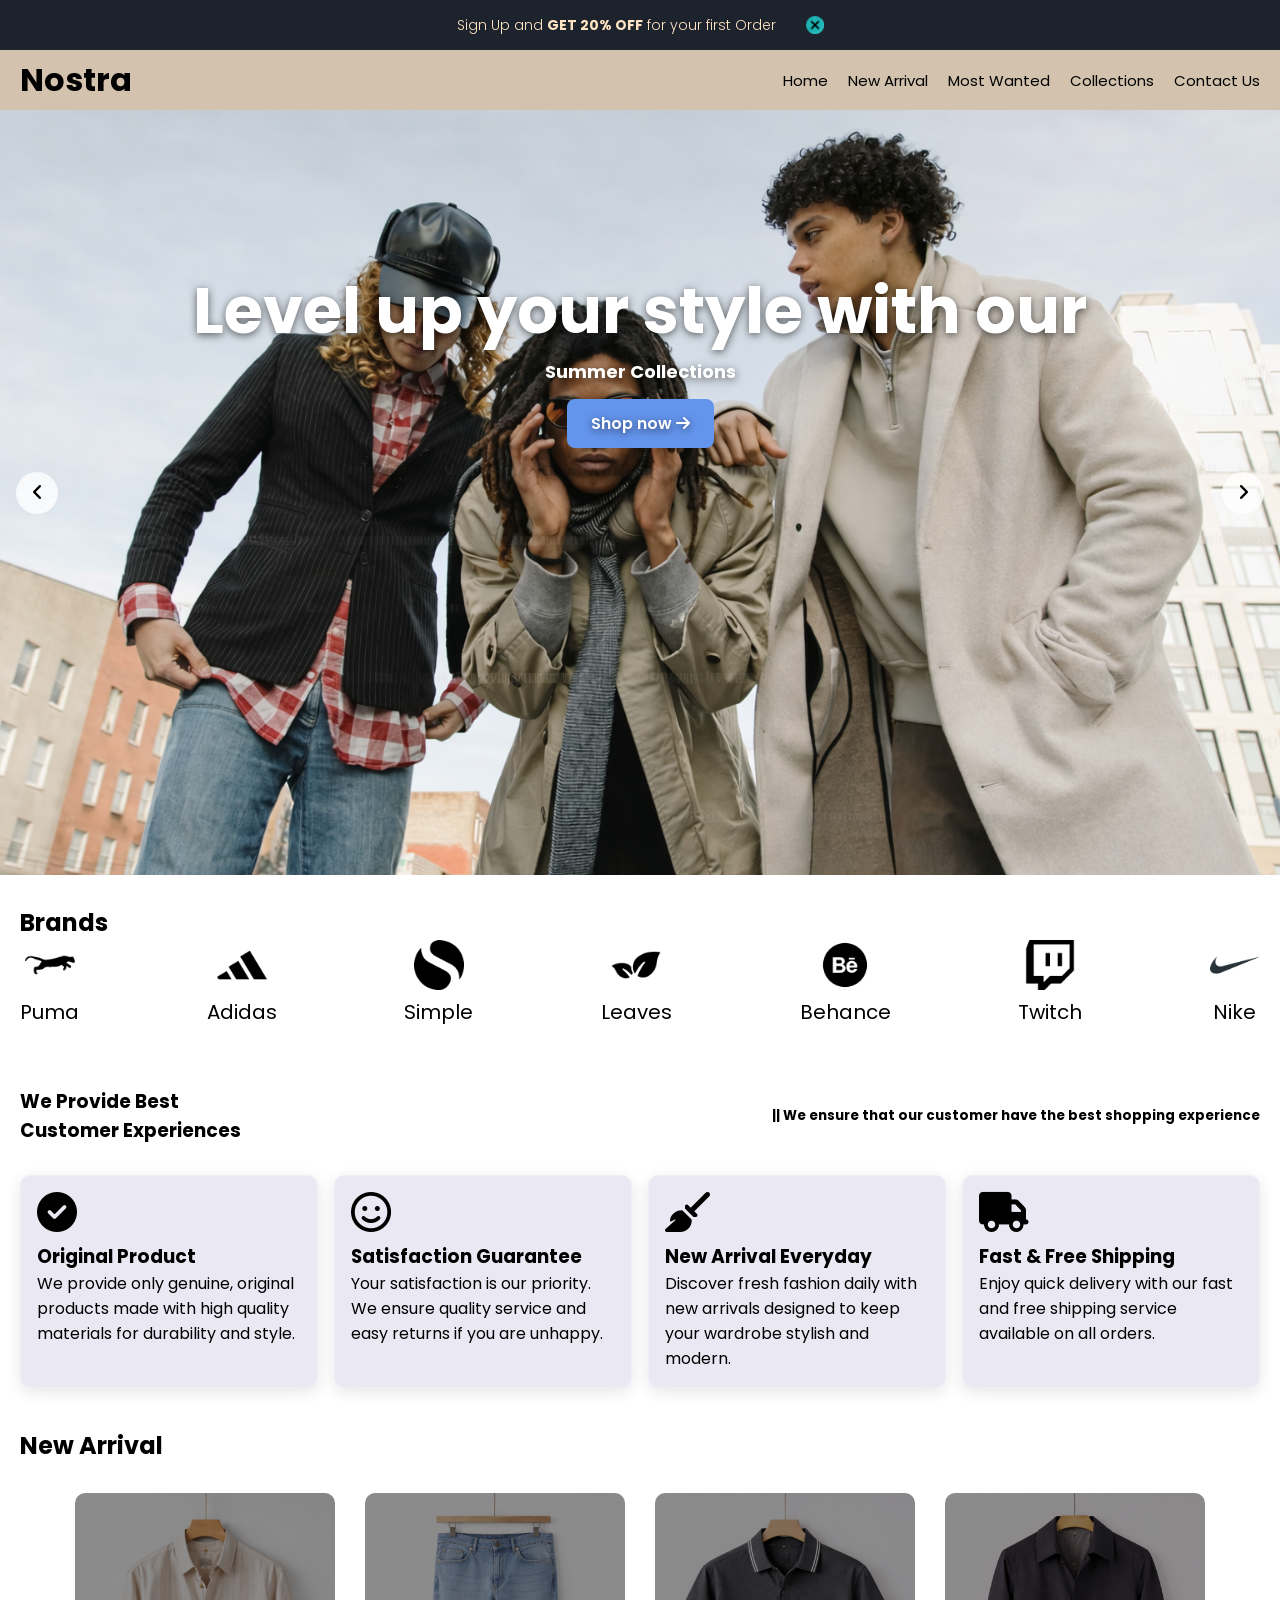
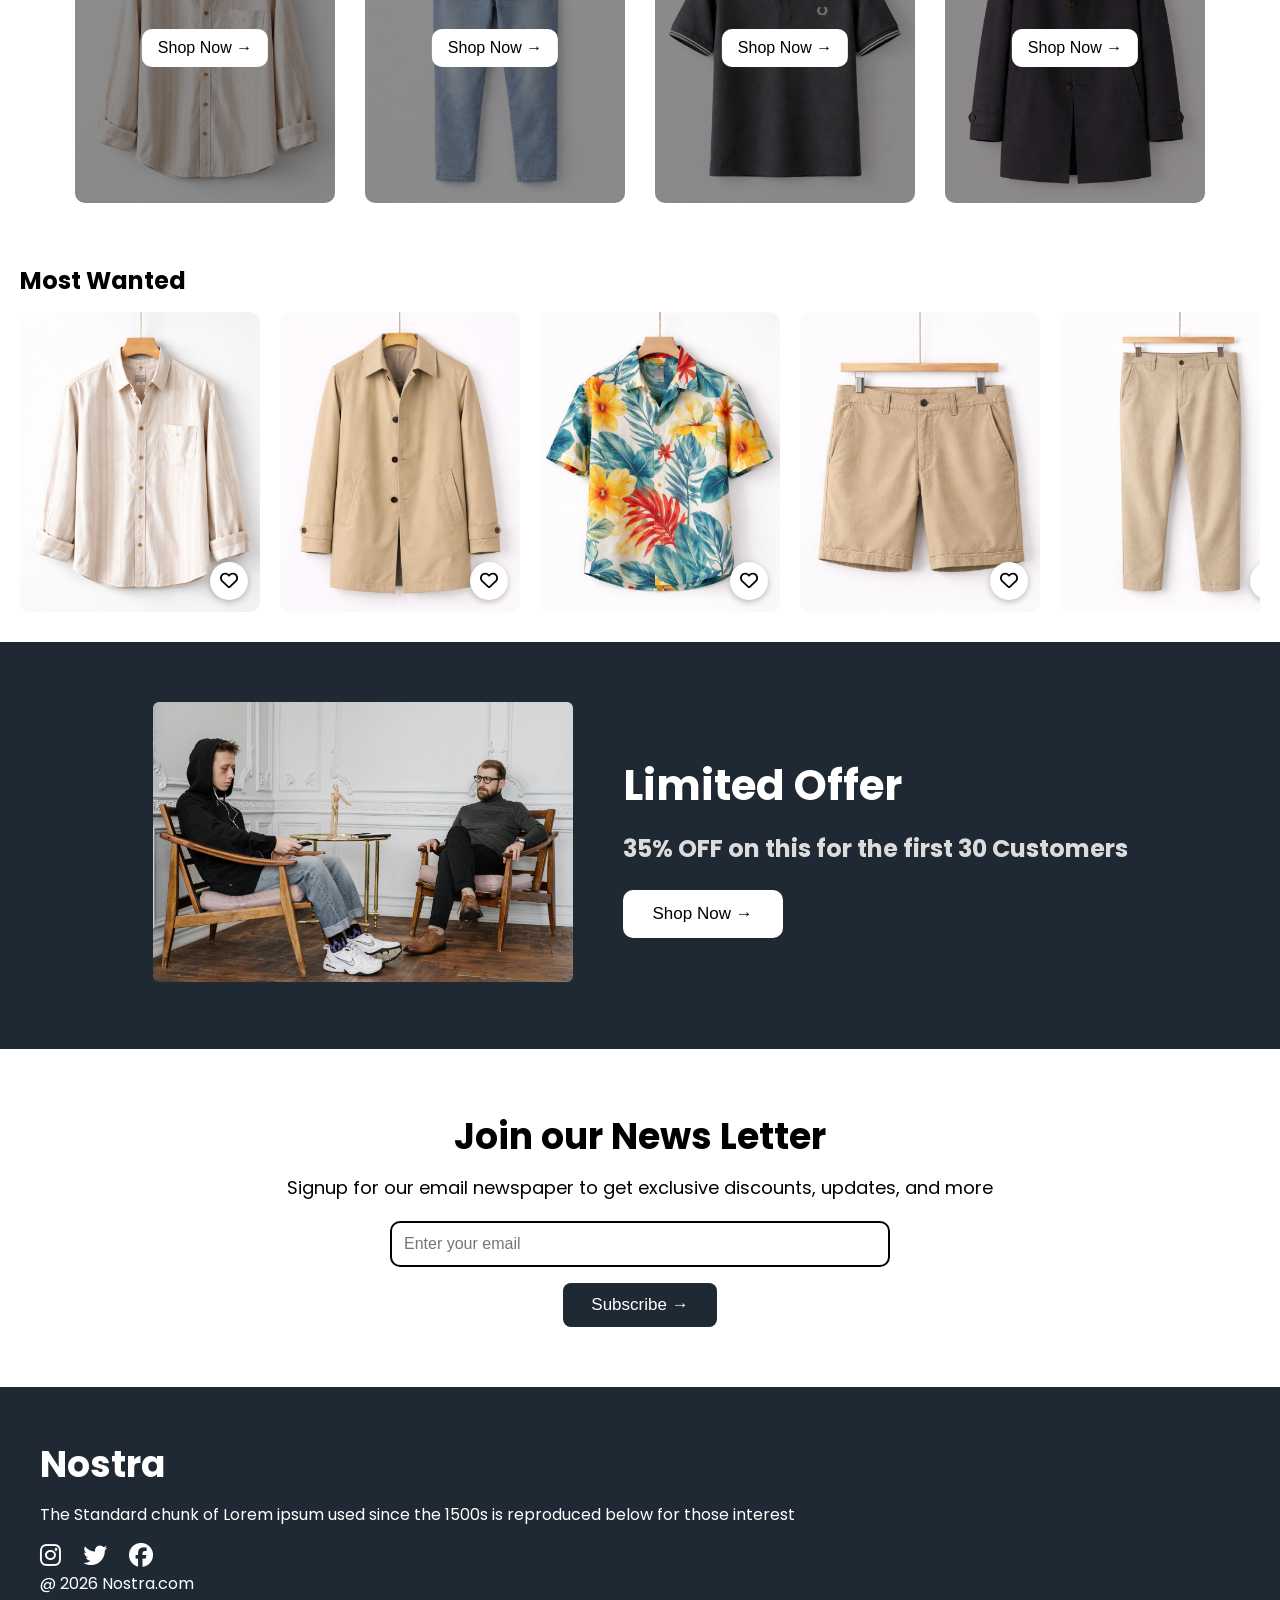
<file: index.html>
<!DOCTYPE html>
<html lang="en">

<head>
    <meta charset="UTF-8">
    <meta name="viewport" content="width=device-width, initial-scale=1.0">
    <title>NOSTRA</title>
        <link rel="icon" type="image/png" href="logo/Screenshot 2026-03-14 092818.png">

    <link rel="stylesheet" href="style.css">
    <link rel="stylesheet" href="https://cdnjs.cloudflare.com/ajax/libs/font-awesome/6.5.0/css/all.min.css">
    <link href="https://fonts.googleapis.com/css2?family=Poppins:wght@300;400;500;600;700&display=swap" rel="stylesheet">
</head>

<body>

    <!-- Mobile Sidebar Menu -->
    <div class="mobile_sidebar" id="mobileSidebar">
        <div class="sidebar_header">
            <h2>Nostra</h2>
            <span class="close_sidebar" id="closeSidebar"><i class="fa-solid fa-x"></i></span>
        </div>
        <ul>
            <li><a href="index.html">Home</a></li>
            <li><a href="index.html#new-arrival">New Arrival</a></li>
            <li><a href="index.html#most-wanted">Most Wanted</a></li>
            <li><a href="collection.html">Collections</a></li>
            <li><a href="contect.html">Contact Us</a></li>
        </ul>
    </div>
    <div class="sidebar_overlay" id="sidebarOverlay"></div>

    <!-- Offer Tag -->
    <div class="offer_tag">
        <h3>Sign Up and <strong>GET 20% OFF</strong> for your first Order</h3>
        <img src="logo/cancel.png" alt="close" id="closeOffer">
    </div>

    <!-- Navbar -->
    <div class="navbar">
        <h1>Nostra</h1>
        <div class="navlist">
            <ul>
                <li><a href="index.html">Home</a></li>
                <li><a href="index.html#new-arrival">New Arrival</a></li>
                <li><a href="index.html#most-wanted">Most Wanted</a></li>
                <li><a href="collection.html">Collections</a></li>
                <li><a href="contect.html">Contact Us</a></li>
            </ul>
            <h4 id="menuToggle"><i class="fa-solid fa-bars"></i></h4>
        </div>
    </div>

    <main id="main-content">

        <!-- Hero Slider -->
        <section class="hero">
            <button type="button" class="slider-nav-button left" id="slider-left-activate" aria-label="Previous slide">
                <i class="fa-solid fa-angle-left"></i>
            </button>
            <div class="hero__slider-container">
                <img class="hero__img" src="colloctions/vytenis-malisauskas-sOWnFcGutRw-unsplash.jpg" alt="Nostra summer collection">
                <img class="hero__img" src="colloctions/dar2.png" alt="Nostra fashion showcase">
                <img class="hero__img" src="colloctions/der.png" alt="Shop Nostra summer collections">
            </div>
            <article class="hero__content">
                <h1>Level up your style with our</h1>
                <p>Summer Collections</p>
                <a href="collection.html" class="hero__cta">Shop now <i class="fa-solid fa-arrow-right"></i></a>
            </article>
            <button type="button" class="slider-nav-button right" id="slider-right-activate" aria-label="Next slide">
                <i class="fa-solid fa-angle-right"></i>
            </button>
        </section>

        <!-- Brands -->
        <section class="brands">
            <h2>Brands</h2>
            <div class="brand-container">
                <div class="brand"><img src="logo/puma.png" alt="Puma"><p>Puma</p></div>
                <div class="brand"><img src="logo/adidas.png" alt="Adidas"><p>Adidas</p></div>
                <div class="brand"><img src="logo/image copy 2.png" alt="Simple"><p>Simple</p></div>
                <div class="brand"><img src="logo/image copy 3.png" alt="Leaves"><p>Leaves</p></div>
                <div class="brand"><img src="logo/image.png" alt="Behance"><p>Behance</p></div>
                <div class="brand"><img src="logo/image copy 5.png" alt="Twitch"><p>Twitch</p></div>
                <div class="brand"><img src="logo/nike.png" alt="Nike"><p>Nike</p></div>
            </div>
        </section>

        <!-- Services -->
        <div class="services_main">
            <div class="services_top">
                <h3><strong>We Provide Best <br>Customer Experiences</strong></h3>
                <h5>|| We ensure that our customer have the best shopping experience</h5>
            </div>
            <div class="services_box">
                <div class="s_box">
                    <i class="fa-solid fa-circle-check"></i>
                    <strong><h3>Original Product</h3></strong>
                    <p>We provide only genuine, original products made with high quality materials for durability and style.</p>
                </div>
                <div class="s_box">
                    <i class="fa-regular fa-face-smile"></i>
                    <strong><h3>Satisfaction Guarantee</h3></strong>
                    <p>Your satisfaction is our priority. We ensure quality service and easy returns if you are unhappy.</p>
                </div>
                <div class="s_box">
                    <i class="fa-solid fa-broom"></i>
                    <strong><h3>New Arrival Everyday</h3></strong>
                    <p>Discover fresh fashion daily with new arrivals designed to keep your wardrobe stylish and modern.</p>
                </div>
                <div class="s_box">
                    <i class="fa-solid fa-truck"></i>
                    <strong><h3>Fast & Free Shipping</h3></strong>
                    <p>Enjoy quick delivery with our fast and free shipping service available on all orders.</p>
                </div>
            </div>
        </div>

        <!-- New Arrivals -->
        <div class="new_arrivals" id="new-arrival">
            <h3>New Arrival</h3>
            <div class="arrivals_box">
                <div class="card"><img src="colloctions/1.png" alt="shirt"><button>Shop Now →</button></div>
                <div class="card"><img src="colloctions/p2.png" alt="pant"><button>Shop Now →</button></div>
                <div class="card"><img src="colloctions/d2.png" alt="half shirt"><button>Shop Now →</button></div>
                <div class="card"><img src="colloctions/c3.png" alt="coat"><button>Shop Now →</button></div>
            </div>
        </div>

        <!-- Most Wanted -->
        <div class="most_wanted" id="most-wanted">
            <h3>Most Wanted</h3>
            <div class="most_grid">

                <div class="most_box">
                    <img src="colloctions/1.png" alt="shirt">
                    <button class="like_btn" data-id="mw1"><i class="fa-regular fa-heart"></i></button>
                </div>
                <div class="most_box">
                    <img src="colloctions/c1.png" alt="coat">
                    <button class="like_btn" data-id="mw2"><i class="fa-regular fa-heart"></i></button>
                </div>
                <div class="most_box">
                    <img src="colloctions/d1.png" alt="half shirt">
                    <button class="like_btn" data-id="mw3"><i class="fa-regular fa-heart"></i></button>
                </div>
                <div class="most_box">
                    <img src="colloctions/h1.png" alt="shorts">
                    <button class="like_btn" data-id="mw4"><i class="fa-regular fa-heart"></i></button>
                </div>
                <div class="most_box">
                    <img src="colloctions/p1.png" alt="pants">
                    <button class="like_btn" data-id="mw5"><i class="fa-regular fa-heart"></i></button>
                </div>
                <div class="most_box">
                    <img src="colloctions/h2.png" alt="shorts">
                    <button class="like_btn" data-id="mw6"><i class="fa-regular fa-heart"></i></button>
                </div>
                <div class="most_box">
                    <img src="colloctions/d2.png" alt="half shirt">
                    <button class="like_btn" data-id="mw7"><i class="fa-regular fa-heart"></i></button>
                </div>
                <div class="most_box">
                    <img src="colloctions/c2.png" alt="coat">
                    <button class="like_btn" data-id="mw8"><i class="fa-regular fa-heart"></i></button>
                </div>
                <div class="most_box">
                    <img src="colloctions/2.png" alt="shirt">
                    <button class="like_btn" data-id="mw9"><i class="fa-regular fa-heart"></i></button>
                </div>
                <div class="most_box">
                    <img src="colloctions/p4.png" alt="pants">
                    <button class="like_btn" data-id="mw10"><i class="fa-regular fa-heart"></i></button>
                </div>

            </div>
        </div>

        <!-- Boost / Limited Offer -->
        <section class="boost">
            <div class="boost_img">
                <img src="logo/pexels-cottonbro-4100638.jpg" alt="Limited offer">
            </div>
            <div class="offer_text">
                <h1>Limited Offer</h1>
                <h2>35% OFF on this for the first 30 Customers</h2>
                <button>Shop Now →</button>
            </div>
        </section>

        <!-- Newsletter -->
        <section class="newsletter">
            <h1>Join our News Letter</h1>
            <p>Signup for our email newspaper to get exclusive discounts, updates, and more</p>
            <input type="email" placeholder="Enter your email">
            <button>Subscribe →</button>
        </section>

        <!-- Footer -->
        <footer class="footer">
            <h2>Nostra</h2>
            <p>The Standard chunk of Lorem ipsum used since the 1500s is reproduced below for those interest</p>
            <div class="social">
                <i class="fa-brands fa-instagram"></i>
                <i class="fa-brands fa-twitter"></i>
                <i class="fa-brands fa-facebook"></i>
            </div>
            <p>@ 2026 Nostra.com</p>
        </footer>

    </main>

    <script src="main.js"></script>
</body>
</html>
</file>
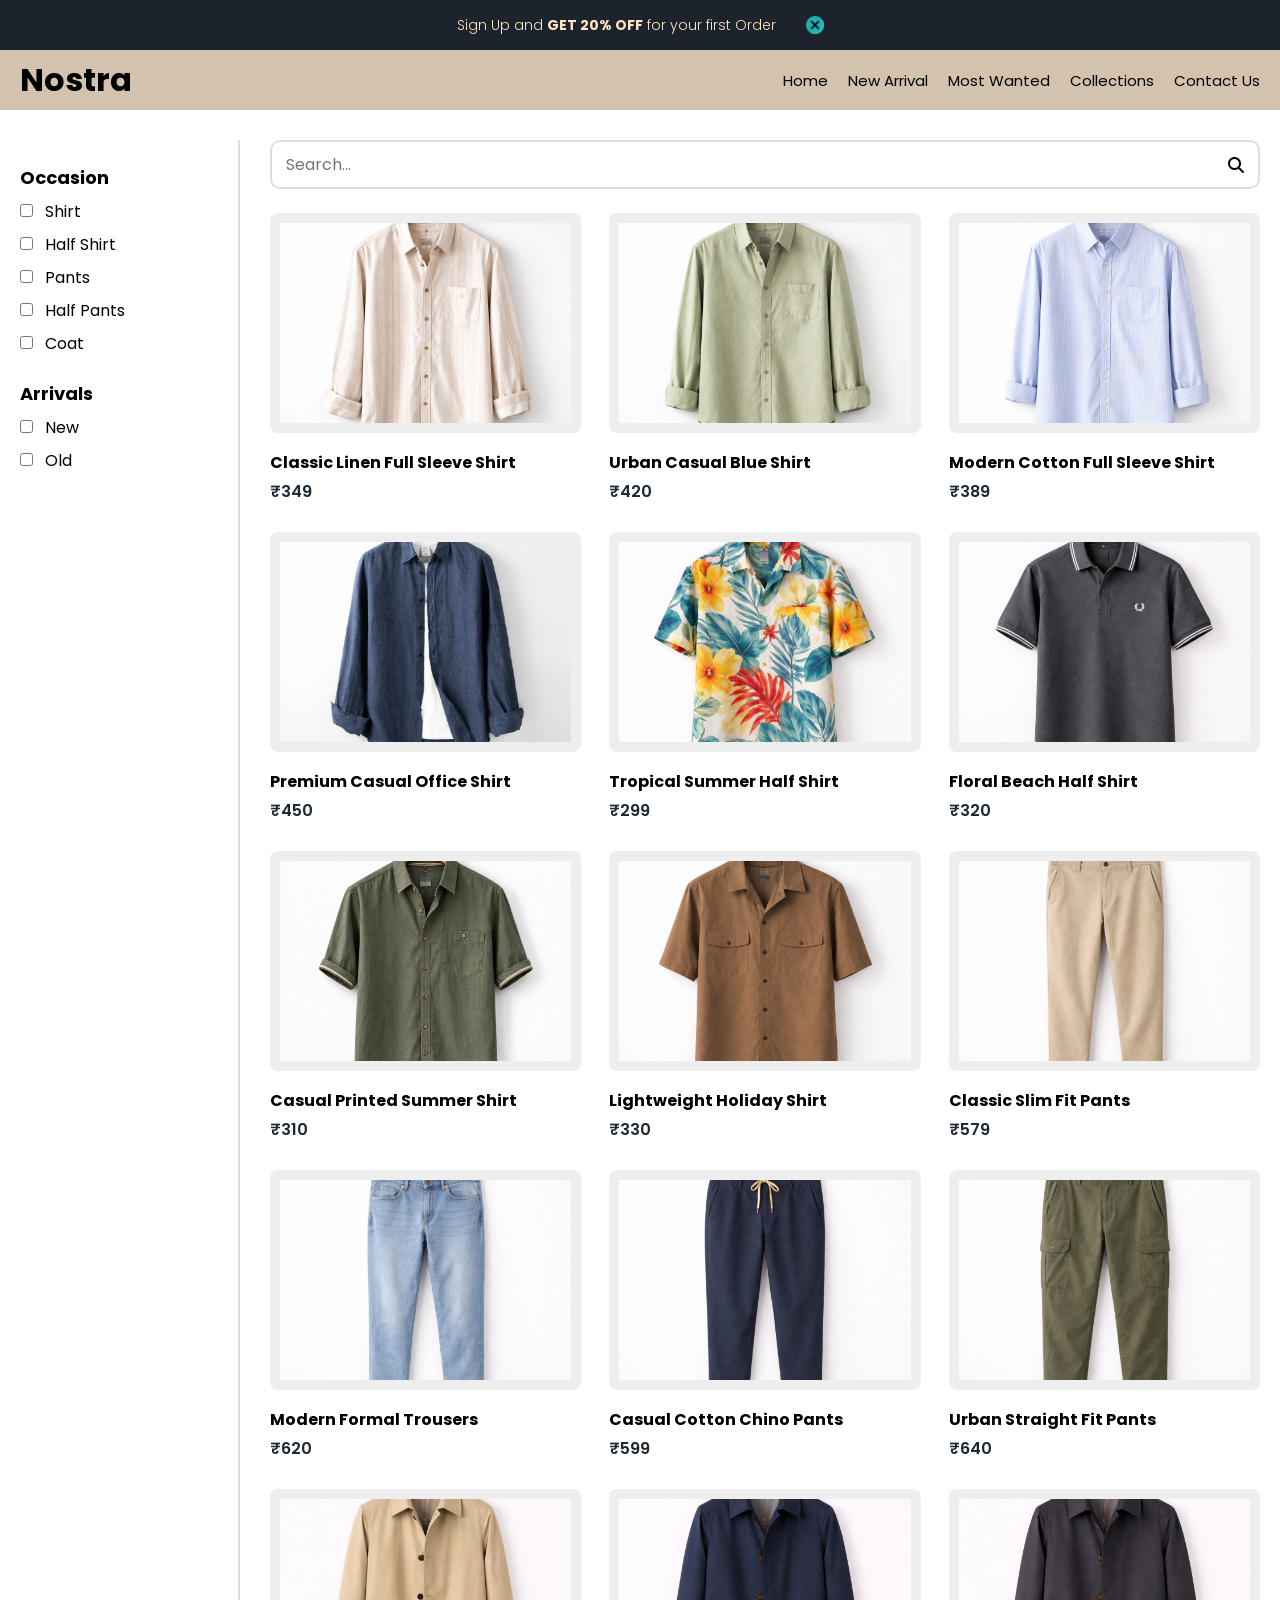
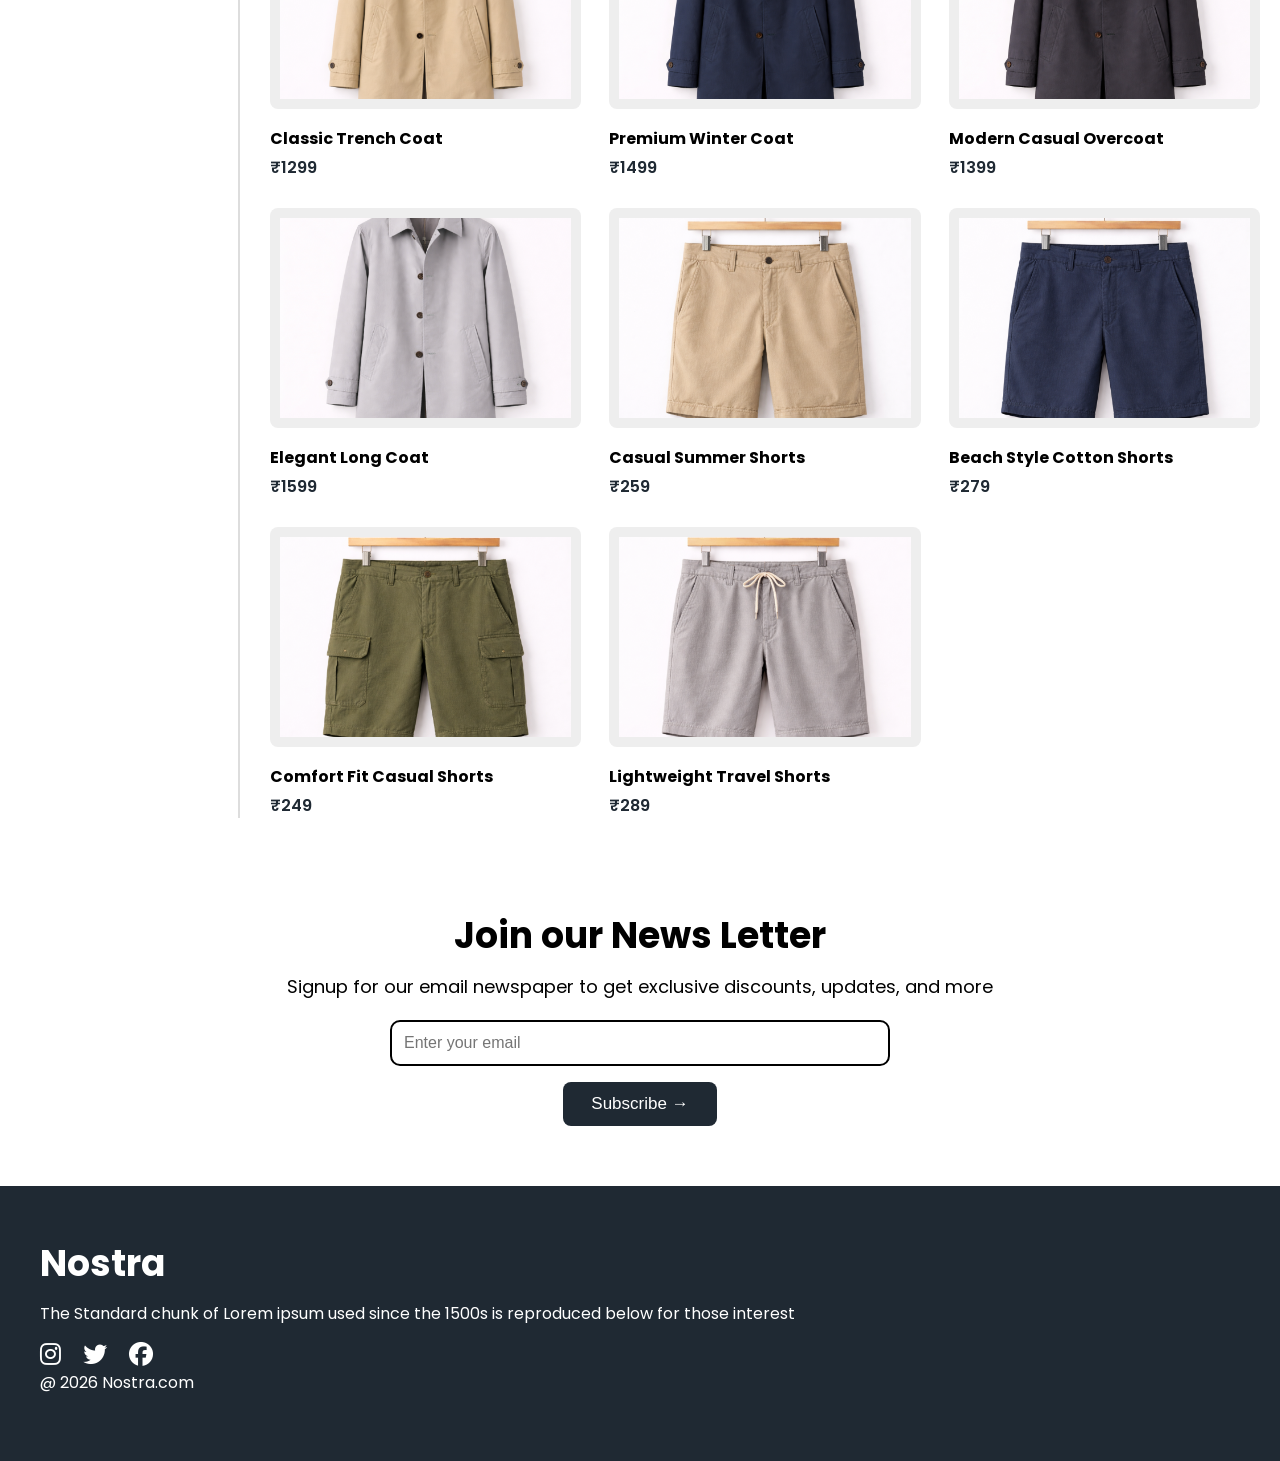
<file: collection.html>
<!DOCTYPE html>
<html lang="en">

<head>
    <meta charset="UTF-8">
    <meta name="viewport" content="width=device-width, initial-scale=1.0">
    <title>NOSTRA - Collections</title>
    <link rel="icon" type="image/png" href="logo/Screenshot 2026-03-14 092818.png">
    <link rel="stylesheet" href="style.css">
    <link rel="stylesheet" href="https://cdnjs.cloudflare.com/ajax/libs/font-awesome/6.5.0/css/all.min.css">
    <link href="https://fonts.googleapis.com/css2?family=Poppins:wght@300;400;500;600;700&display=swap" rel="stylesheet">
</head>

<body>

    <!-- Mobile Sidebar Menu -->
    <div class="mobile_sidebar" id="mobileSidebar">
        <div class="sidebar_header">
            <h2>Nostra</h2>
            <span class="close_sidebar" id="closeSidebar"><i class="fa-solid fa-x"></i></span>
        </div>
        <ul>
            <li><a href="index.html">Home</a></li>
            <li><a href="index.html#new-arrival">New Arrival</a></li>
            <li><a href="index.html#most-wanted">Most Wanted</a></li>
            <li><a href="collection.html">Collections</a></li>
            <li><a href="contect.html">Contact Us</a></li>
        </ul>
    </div>
    <div class="sidebar_overlay" id="sidebarOverlay"></div>

    <!-- Offer Tag -->
    <div class="offer_tag">
        <h3>Sign Up and <strong>GET 20% OFF</strong> for your first Order</h3>
        <img src="logo/cancel.png" alt="close" id="closeOffer">
    </div>

    <!-- Navbar -->
    <div class="navbar">
        <h1>Nostra</h1>
        <div class="navlist">
            <ul>
                <li><a href="index.html">Home</a></li>
                <li><a href="index.html#new-arrival">New Arrival</a></li>
                <li><a href="index.html#most-wanted">Most Wanted</a></li>
                <li><a href="collection.html">Collections</a></li>
                <li><a href="contect.html">Contact Us</a></li>
            </ul>
            <h4 id="menuToggle"><i class="fa-solid fa-bars"></i></h4>
        </div>
    </div>

    <section class="shop">

        <!-- Sidebar Filters -->
        <div class="sidebar">

            <h2>Occasion</h2>
            <label><input type="checkbox" class="filter-check" data-category="shirt"> Shirt</label>
            <label><input type="checkbox" class="filter-check" data-category="half-shirt"> Half Shirt</label>
            <label><input type="checkbox" class="filter-check" data-category="pants"> Pants</label>
            <label><input type="checkbox" class="filter-check" data-category="half-pants"> Half Pants</label>
            <label><input type="checkbox" class="filter-check" data-category="coat"> Coat</label>

            <h2>Arrivals</h2>
            <label><input type="checkbox" class="filter-check" data-category="new"> New</label>
            <label><input type="checkbox" class="filter-check" data-category="old"> Old</label>

        </div>

        <!-- Products -->
        <div class="products">

            <div class="search_bar">
                <input type="text" placeholder="Search..." id="searchInput">
                <i class="fa-solid fa-magnifying-glass"></i>
            </div>

            <div class="product_grid" id="productGrid">

                <!-- Shirts (Full Sleeve) - marked as "new" -->
                <div class="product" data-category="shirt" data-arrival="new">
                    <img src="colloctions/1.png" alt="Classic Linen Shirt">
                    <h3>Classic Linen Full Sleeve Shirt</h3>
                    <p>₹349</p>
                </div>

                <div class="product" data-category="shirt" data-arrival="new">
                    <img src="colloctions/2.png" alt="Urban Casual Shirt">
                    <h3>Urban Casual Blue Shirt</h3>
                    <p>₹420</p>
                </div>

                <div class="product" data-category="shirt" data-arrival="old">
                    <img src="colloctions/3.png" alt="Modern Cotton Shirt">
                    <h3>Modern Cotton Full Sleeve Shirt</h3>
                    <p>₹389</p>
                </div>

                <div class="product" data-category="shirt" data-arrival="old">
                    <img src="colloctions/4.jpg" alt="Premium Office Shirt">
                    <h3>Premium Casual Office Shirt</h3>
                    <p>₹450</p>
                </div>

                <!-- Half Shirts -->
                <div class="product" data-category="half-shirt" data-arrival="new">
                    <img src="colloctions/d1.png" alt="Tropical Half Shirt">
                    <h3>Tropical Summer Half Shirt</h3>
                    <p>₹299</p>
                </div>

                <div class="product" data-category="half-shirt" data-arrival="new">
                    <img src="colloctions/d2.png" alt="Floral Beach Shirt">
                    <h3>Floral Beach Half Shirt</h3>
                    <p>₹320</p>
                </div>

                <div class="product" data-category="half-shirt" data-arrival="old">
                    <img src="colloctions/d3.png" alt="Casual Printed Shirt">
                    <h3>Casual Printed Summer Shirt</h3>
                    <p>₹310</p>
                </div>

                <div class="product" data-category="half-shirt" data-arrival="old">
                    <img src="colloctions/d4.png" alt="Lightweight Holiday Shirt">
                    <h3>Lightweight Holiday Shirt</h3>
                    <p>₹330</p>
                </div>

                <!-- Pants -->
                <div class="product" data-category="pants" data-arrival="new">
                    <img src="colloctions/p1.png" alt="Slim Fit Pants">
                    <h3>Classic Slim Fit Pants</h3>
                    <p>₹579</p>
                </div>

                <div class="product" data-category="pants" data-arrival="new">
                    <img src="colloctions/p2.png" alt="Formal Trousers">
                    <h3>Modern Formal Trousers</h3>
                    <p>₹620</p>
                </div>

                <div class="product" data-category="pants" data-arrival="old">
                    <img src="colloctions/p3.png" alt="Cotton Chino Pants">
                    <h3>Casual Cotton Chino Pants</h3>
                    <p>₹599</p>
                </div>

                <div class="product" data-category="pants" data-arrival="old">
                    <img src="colloctions/p4.png" alt="Straight Fit Pants">
                    <h3>Urban Straight Fit Pants</h3>
                    <p>₹640</p>
                </div>

                <!-- Coats -->
                <div class="product" data-category="coat" data-arrival="new">
                    <img src="colloctions/c1.png" alt="Classic Trench Coat">
                    <h3>Classic Trench Coat</h3>
                    <p>₹1299</p>
                </div>

                <div class="product" data-category="coat" data-arrival="new">
                    <img src="colloctions/c2.png" alt="Premium Winter Coat">
                    <h3>Premium Winter Coat</h3>
                    <p>₹1499</p>
                </div>

                <div class="product" data-category="coat" data-arrival="old">
                    <img src="colloctions/c3.png" alt="Modern Overcoat">
                    <h3>Modern Casual Overcoat</h3>
                    <p>₹1399</p>
                </div>

                <div class="product" data-category="coat" data-arrival="old">
                    <img src="colloctions/c4.png" alt="Elegant Long Coat">
                    <h3>Elegant Long Coat</h3>
                    <p>₹1599</p>
                </div>

                <!-- Half Pants / Shorts -->
                <div class="product" data-category="half-pants" data-arrival="new">
                    <img src="colloctions/h1.png" alt="Casual Summer Shorts">
                    <h3>Casual Summer Shorts</h3>
                    <p>₹259</p>
                </div>

                <div class="product" data-category="half-pants" data-arrival="new">
                    <img src="colloctions/h2.png" alt="Beach Cotton Shorts">
                    <h3>Beach Style Cotton Shorts</h3>
                    <p>₹279</p>
                </div>

                <div class="product" data-category="half-pants" data-arrival="old">
                    <img src="colloctions/h3.png" alt="Comfort Fit Shorts">
                    <h3>Comfort Fit Casual Shorts</h3>
                    <p>₹249</p>
                </div>

                <div class="product" data-category="half-pants" data-arrival="old">
                    <img src="colloctions/h4.png" alt="Travel Shorts">
                    <h3>Lightweight Travel Shorts</h3>
                    <p>₹289</p>
                </div>

            </div>

            <!-- No results message -->
            <div class="no_results" id="noResults" style="display:none;">
                <i class="fa-solid fa-face-frown"></i>
                <p>No products found. Try a different filter!</p>
            </div>

        </div>
    </section>

    <!-- Newsletter -->
    <section class="newsletter">
        <h1>Join our News Letter</h1>
        <p>Signup for our email newspaper to get exclusive discounts, updates, and more</p>
        <input type="email" placeholder="Enter your email">
        <button>Subscribe →</button>
    </section>

    <!-- Footer -->
    <footer class="footer">
        <h2>Nostra</h2>
        <p>The Standard chunk of Lorem ipsum used since the 1500s is reproduced below for those interest</p>
        <div class="social">
            <i class="fa-brands fa-instagram"></i>
            <i class="fa-brands fa-twitter"></i>
            <i class="fa-brands fa-facebook"></i>
        </div>
        <p>@ 2026 Nostra.com</p>
    </footer>

    <script src="main.js"></script>
</body>
</html>
</file>
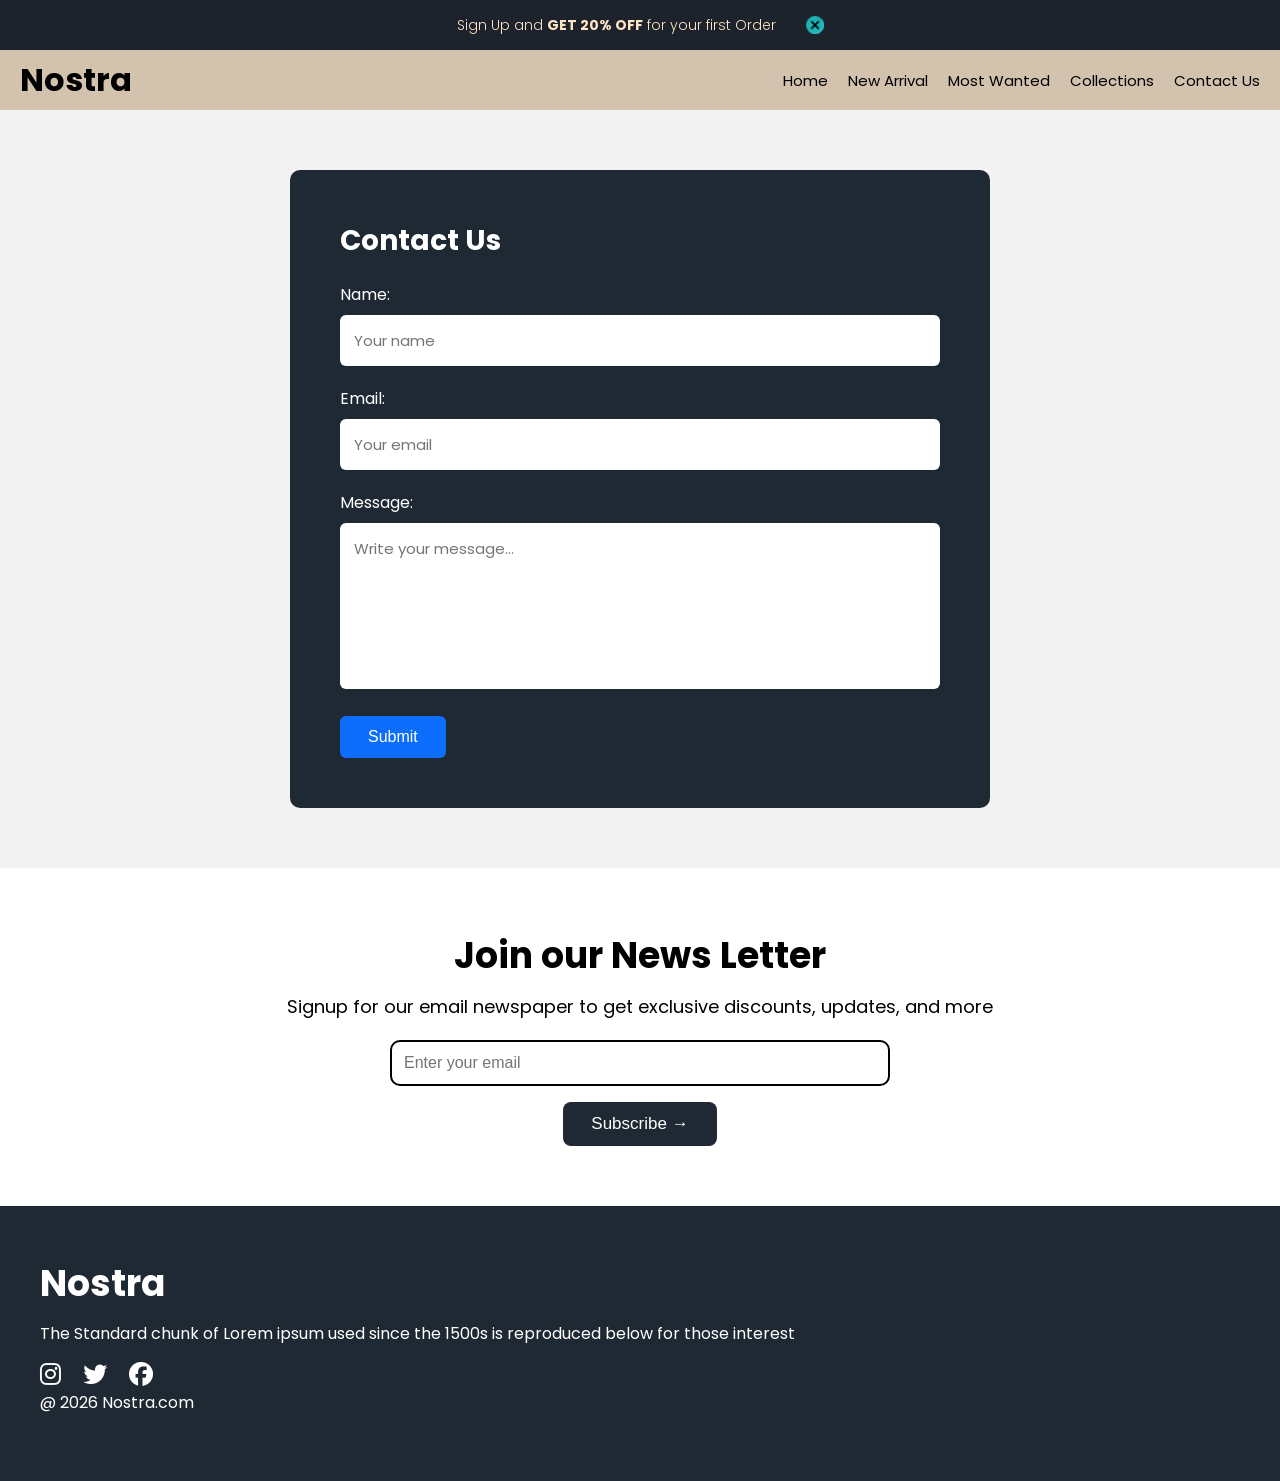
<file: contect.html>
<!DOCTYPE html>
<html lang="en">

<head>
    <meta charset="UTF-8">
    <meta name="viewport" content="width=device-width, initial-scale=1.0">
    <title>NOSTRA - Contact Us</title>
        <link rel="icon" type="image/png" href="logo/Screenshot 2026-03-14 092818.png">

    <link rel="stylesheet" href="style.css">
    <link rel="stylesheet" href="https://cdnjs.cloudflare.com/ajax/libs/font-awesome/6.5.0/css/all.min.css">
    <link href="https://fonts.googleapis.com/css2?family=Poppins:wght@300;400;500;600;700&display=swap" rel="stylesheet">
</head>

<body>

    <!-- Mobile Sidebar -->
    <div class="mobile_sidebar" id="mobileSidebar">
        <div class="sidebar_header">
            <h2>Nostra</h2>
            <span class="close_sidebar" id="closeSidebar"><i class="fa-solid fa-x"></i></span>
        </div>
        <ul>
            <li><a href="index.html">Home</a></li>
            <li><a href="index.html#new-arrival">New Arrival</a></li>
            <li><a href="index.html#most-wanted">Most Wanted</a></li>
            <li><a href="collection.html">Collections</a></li>
            <li><a href="contect.html">Contact Us</a></li>
        </ul>
    </div>
    <div class="sidebar_overlay" id="sidebarOverlay"></div>

    <!-- Offer Tag -->
    <div class="offer_tag">
        <h3>Sign Up and <strong>GET 20% OFF</strong> for your first Order</h3>
        <img src="logo/cancel.png" alt="close" id="closeOffer">
    </div>

    <!-- Navbar -->
    <div class="navbar">
        <h1>Nostra</h1>
        <div class="navlist">
            <ul>
                <li><a href="index.html">Home</a></li>
                <li><a href="index.html#new-arrival">New Arrival</a></li>
                <li><a href="index.html#most-wanted">Most Wanted</a></li>
                <li><a href="collection.html">Collections</a></li>
                <li><a href="contect.html">Contact Us</a></li>
            </ul>
            <h4 id="menuToggle"><i class="fa-solid fa-bars"></i></h4>
        </div>
    </div>

    <section class="contact_section">
        <div class="contact_box">
            <h2>Contact Us</h2>
            <label>Name:</label>
            <input type="text" placeholder="Your name">
            <label>Email:</label>
            <input type="email" placeholder="Your email">
            <label>Message:</label>
            <textarea rows="6" placeholder="Write your message..."></textarea>
            <button>Submit</button>
        </div>
    </section>

    <!-- Newsletter -->
    <section class="newsletter">
        <h1>Join our News Letter</h1>
        <p>Signup for our email newspaper to get exclusive discounts, updates, and more</p>
        <input type="email" placeholder="Enter your email">
        <button>Subscribe →</button>
    </section>

    <!-- Footer -->
    <footer class="footer">
        <h2>Nostra</h2>
        <p>The Standard chunk of Lorem ipsum used since the 1500s is reproduced below for those interest</p>
        <div class="social">
            <i class="fa-brands fa-instagram"></i>
            <i class="fa-brands fa-twitter"></i>
            <i class="fa-brands fa-facebook"></i>
        </div>
        <p>@ 2026 Nostra.com</p>
    </footer>

    <script src="main.js"></script>
</body>
</html>
</file>
<file: style.css>
* {
    box-sizing: border-box;
    margin: 0;
    padding: 0;
}

body {
    font-family: 'Poppins', sans-serif;
}

a {
    text-decoration: none;
    color: inherit;
}


/* ── OFFER TAG ─────────────────────────────── */
.offer_tag {
    display: flex;
    background-color: #1d232c;
    justify-content: center;
    align-items: center;
    color: bisque;
    height: 50px;
    width: 100%;
    padding: 0 20px;
}

.offer_tag h3 {
    font-weight: 300;
    font-size: 14px;
    text-align: center;
}

.offer_tag img {
    cursor: pointer;
    margin-left: 30px;
    width: 18px;
    filter: invert(1);
    flex-shrink: 0;
}


/* ── NAVBAR ──────────────── */
.navbar {
    display: flex;
    justify-content: space-between;
    padding: 17px 20px;
    align-items: center;
    background-color: rgb(211, 195, 174);
    height: 60px;
    position: sticky;
    top: 0;
    z-index: 100;
}

.navlist {
    display: flex;
    align-items: center;
}

.navlist ul {
    list-style: none;
    display: flex;
}

.navlist ul li {
    margin-left: 20px;
    cursor: pointer;
    font-size: 15px;
}

.navlist ul li:hover {
    text-decoration: underline;
}


.navlist h4 {
    display: none;
    cursor: pointer;
    font-size: 22px;
}


/* ── MOBILE SIDEBAR ───────────────── */
.mobile_sidebar {
    position: fixed;
    top: 0;
    right: -280px;          
    width: 280px;
    height: 100%;
    background-color: #1d232c;
    color: white;
    z-index: 999;
    transition: right 0.3s ease;
    padding: 20px;
}

.mobile_sidebar.open {
    right: 0;               
}

.sidebar_header {
    display: flex;
    justify-content: space-between;
    align-items: center;
    margin-bottom: 30px;
}

.sidebar_header h2 {
    font-size: 24px;
    color: bisque;
}


.close_sidebar {
    font-size: 20px;
    cursor: pointer;
    color: white;
    width: 36px;
    height: 36px;
    display: flex;
    align-items: center;
    justify-content: center;
    border-radius: 50%;
    transition: background 0.2s;
}

.close_sidebar:hover {
    background: rgba(255,255,255,0.15);
}

.mobile_sidebar ul {
    list-style: none;
    padding: 0;
}

.mobile_sidebar ul li {
    padding: 14px 0;
    border-bottom: 1px solid rgba(255,255,255,0.1);
    font-size: 17px;
}

.mobile_sidebar ul li a {
    color: white;
}


.sidebar_overlay {
    display: none;
    position: fixed;
    inset: 0;
    background: rgba(0,0,0,0.5);
    z-index: 998;
}

.sidebar_overlay.show {
    display: block;
}


/* ── HERO SLIDER ───────────────────────────── */
.hero {
    overflow: hidden;
    position: relative;
    display: flex;
    align-items: center;
    justify-content: center;
}

.hero__slider-container {
    display: flex;
    transition: margin-left 0.5s ease;
}

.hero__img {
    width: 100vw;
    height: 85vh;
    object-fit: cover;
    flex-shrink: 0;
}

.hero__content {
    color: white;
    position: absolute;
    text-align: center;
    width: 100%;
    top: 20%;
    text-shadow: 0 2px 8px rgba(0,0,0,0.6);
}

.hero__content h1 {
    font-size: 5vw;
}

.hero__content p {
    font-size: 18px;
    font-weight: 700;
}

.hero__cta {
    display: inline-block;
    padding: 12px 24px;
    margin-top: 14px;
    background-color: cornflowerblue;
    color: white;
    border-radius: 8px;
    font-weight: 600;
    transition: background 0.2s;
}

.hero__cta:hover {
    background-color: #3a5fc8;
}

.slider-nav-button {
    position: absolute;
    z-index: 10;
    background: rgba(255,255,255,0.8);
    border: none;
    width: 42px;
    height: 42px;
    border-radius: 50%;
    font-size: 18px;
    cursor: pointer;
    display: flex;
    align-items: center;
    justify-content: center;
}

.slider-nav-button.left  { left: 16px; }
.slider-nav-button.right { right: 16px; }


/* ── BRANDS ───────────────────── */
.brands {
    padding: 30px 20px;
}

.brand-container {
    display: flex;
    justify-content: space-between;
    align-items: center;
    width: 100%;
    flex-wrap: wrap;
    gap: 20px;
}

.brand {
    text-align: center;
}

.brand p {
    font-size: 20px;
}

.brand img {
    height: 50px;
}


/* ── SERVICES ─────────────────── */
.services_main {
    padding: 20px;
}

.services_top {
    display: flex;
    justify-content: space-between;
    align-items: center;
    padding: 10px 0;
    flex-wrap: wrap;
    gap: 10px;
}

.services_box {
    display: flex;
    flex-wrap: wrap;
    gap: 16px;
    margin-top: 20px;
}

.s_box {
    flex: 1;
    min-width: 200px;
    padding: 16px;
    backdrop-filter: blur(10px);
    border-radius: 10px;
    border: 1px solid rgba(255,255,255,0.3);
    background: rgba(144, 142, 195, 0.2);
    box-shadow: 0 4px 15px rgba(0,0,0,0.1);
}

.s_box i {
    font-size: 40px;
    margin-bottom: 10px;
}


/* ── NEW ARRIVALS ────────────── */
.new_arrivals {
    padding: 20px;
}

.new_arrivals h3 {
    font-size: 24px;
    margin-bottom: 10px;
}

.arrivals_box {
    display: flex;
    justify-content: center;
    flex-wrap: wrap;
    gap: 30px;
    padding: 20px 0;
}

.card {
    position: relative;
    width: 260px;
    height: 310px;
    overflow: hidden;
    border-radius: 10px;
}

.card img {
    width: 100%;
    height: 100%;
    object-fit: cover;
}

.card::after {
    content: "";
    position: absolute;
    inset: 0;
    background: rgba(0,0,0,0.45);
}

.card button {
    position: absolute;
    top: 50%;
    left: 50%;
    transform: translate(-50%, -50%);
    padding: 10px 16px;
    border: none;
    border-radius: 10px;
    background: white;
    font-size: 16px;
    cursor: pointer;
    z-index: 2;
    white-space: nowrap;
}

.card button:hover {
    background: black;
    color: white;
}


/* ── MOST WANTED ─────────── */
.most_wanted {
    padding: 20px;
}

.most_wanted h3 {
    font-size: 24px;
    margin-bottom: 14px;
}

.most_grid {
    display: flex;
    gap: 20px;
    overflow-x: auto;
    scroll-behavior: smooth;
    padding-bottom: 10px;
}

.most_grid::-webkit-scrollbar {
    display: none;
}

.most_box {
    position: relative;
    flex-shrink: 0;
    width: 240px;
}

.most_box img {
    width: 100%;
    height: 300px;
    object-fit: cover;
    border-radius: 10px;
    display: block;
}


.like_btn {
    position: absolute;
    bottom: 12px;
    right: 12px;
    background: white;
    border: none;
    border-radius: 50%;
    width: 38px;
    height: 38px;
    display: flex;
    align-items: center;
    justify-content: center;
    cursor: pointer;
    box-shadow: 0 2px 6px rgba(0,0,0,0.25);
    font-size: 18px;
    transition: transform 0.15s;
}

.like_btn:hover {
    transform: scale(1.12);
}

/* When liked — icon turns red */
.like_btn i.liked {
    color: rgb(230, 0, 0);
}


/* ── BOOST / LIMITED OFFER ──────────── */
.boost {
    display: flex;
    align-items: center;
    justify-content: center;
    flex-wrap: wrap;
    gap: 50px;
    background: #1f2933;
    padding: 60px 30px;
    color: white;
}

.boost_img img {
    width: 420px;
    max-width: 100%;
    border-radius: 6px;
}

.offer_text h1 {
    font-size: 42px;
    margin-bottom: 14px;
}

.offer_text h2 {
    font-size: 24px;
    margin-bottom: 24px;
    color: #dcdcdc;
}

.offer_text button {
    padding: 14px 30px;
    border: none;
    border-radius: 10px;
    background: white;
    font-size: 17px;
    cursor: pointer;
}


/* ── NEWSLETTER ─────────────────── */
.newsletter {
    text-align: center;
    padding: 60px 20px;
}

.newsletter h1 {
    font-size: 36px;
    margin-bottom: 10px;
}

.newsletter p {
    font-size: 18px;
    margin-bottom: 20px;
}

.newsletter input {
    width: 70%;
    max-width: 500px;
    padding: 12px;
    border: 2px solid black;
    margin-bottom: 16px;
    border-radius: 10px;
    font-size: 16px;
    display: block;
    margin-left: auto;
    margin-right: auto;
}

.newsletter button {
    padding: 12px 28px;
    background: #1f2933;
    color: white;
    border: none;
    border-radius: 8px;
    font-size: 17px;
    cursor: pointer;
}


/* ── FOOTER ────────────────────── */
.footer {
    background: #1f2933;
    color: white;
    padding: 50px 40px;
}

.footer h2 {
    font-size: 36px;
    margin-bottom: 10px;
}

.footer p {
    font-size: 16px;
    margin-bottom: 16px;
}

.social i {
    font-size: 24px;
    margin-right: 18px;
    cursor: pointer;
}


/* ── CONTACT PAGE ─────────────────── */
.contact_section {
    display: flex;
    justify-content: center;
    padding: 60px 20px;
    background: #f2f2f2;
}

.contact_box {
    background: #1f2933;
    color: white;
    padding: 50px;
    width: 100%;
    max-width: 700px;
    border-radius: 10px;
}

.contact_box h2 {
    margin-bottom: 20px;
    font-size: 28px;
}

.contact_box label {
    display: block;
    margin-top: 20px;
    margin-bottom: 8px;
    font-size: 16px;
}

.contact_box input,
.contact_box textarea {
    width: 100%;
    padding: 14px;
    border-radius: 6px;
    border: none;
    font-size: 15px;
    font-family: 'Poppins', sans-serif;
}

.contact_box textarea {
    resize: none;
}

.contact_box button {
    margin-top: 20px;
    padding: 12px 28px;
    background: #0d6efd;
    border: none;
    color: white;
    font-size: 16px;
    border-radius: 6px;
    cursor: pointer;
}


/* ── COLLECTION PAGE ──────────────── */
.shop {
    display: flex;
    gap: 30px;
    padding: 30px 20px;
}

.sidebar {
    width: 220px;
    flex-shrink: 0;
    border-right: 2px solid #ddd;
    padding-right: 20px;
}

.sidebar h2 {
    margin-top: 24px;
    margin-bottom: 8px;
    font-size: 18px;
}

.sidebar label {
    display: block;
    margin: 8px 0;
    font-size: 16px;
    cursor: pointer;
}

.sidebar label input {
    margin-right: 8px;
    cursor: pointer;
}

.products {
    flex: 1;
    min-width: 0;
}

.search_bar {
    display: flex;
    align-items: center;
    border: 2px solid #ddd;
    padding: 10px 14px;
    border-radius: 10px;
    margin-bottom: 24px;
}

.search_bar input {
    border: none;
    flex: 1;
    font-size: 16px;
    outline: none;
    font-family: 'Poppins', sans-serif;
}

.product_grid {
    display: grid;
    grid-template-columns: repeat(3, 1fr);
    gap: 28px;
}

.product img {
    width: 100%;
    background: #eee;
    padding: 10px;
    border-radius: 8px;
    object-fit: cover;
    height: 220px;
}

.product h3 {
    margin-top: 10px;
    font-size: 16px;
}

.product p {
    font-size: 16px;
    font-weight: 600;
    color: #1f2933;
    margin-top: 4px;
}

/* No results message */
.no_results {
    text-align: center;
    padding: 60px 20px;
    color: #888;
}

.no_results i {
    font-size: 48px;
    margin-bottom: 14px;
}

.no_results p {
    font-size: 20px;
}


/* =============================================
   RESPONSIVE — MOBILE & TABLET
============================================= */

@media (max-width: 900px) {

    /* show hamburger, hide desktop nav links */
    .navlist ul {
        display: none;
    }

    .navlist h4 {
        display: block;
    }

    /* hero */
    .hero__img {
        height: 55vw;
    }

    .hero__content h1 {
        font-size: 5vw;
    }

    /* services */
    .services_top {
        flex-direction: column;
        text-align: center;
    }

    .services_box {
        flex-direction: column;
    }

    /* collection shop layout — stack sidebar on top */
    .shop {
        flex-direction: column;
        padding: 20px;
    }

    .sidebar {
        width: 100%;
        border-right: none;
        border-bottom: 2px solid #ddd;
        padding-right: 0;
        padding-bottom: 20px;
        display: flex;
        flex-wrap: wrap;
        gap: 10px 30px;
    }

    .sidebar h2 {
        width: 100%;
        margin-top: 10px;
    }

    .product_grid {
        grid-template-columns: repeat(2, 1fr);
        gap: 18px;
    }

    /* boost section */
    .boost {
        flex-direction: column;
        padding: 40px 20px;
        text-align: center;
    }

    .offer_text h1 {
        font-size: 30px;
    }

    .offer_text h2 {
        font-size: 18px;
    }

    .boost_img img {
        width: 100%;
    }

    /* newsletter */
    .newsletter input {
        width: 90%;
    }

    /* contact */
    .contact_box {
        padding: 30px 20px;
    }
}

@media (max-width: 500px) {

    /* hero */
    .hero__img {
        height: 70vw;
    }

    .hero__content h1 {
        font-size: 6vw;
    }

    .hero__content p {
        font-size: 13px;
    }

    .hero__cta {
        font-size: 13px;
        padding: 9px 16px;
    }

    /* brands */
    .brand img {
        height: 34px;
    }

    .brand p {
        font-size: 14px;
    }

    /* arrivals */
    .card {
        width: 90%;
    }

    /* most wanted */
    .most_box {
        width: 180px;
    }

    /* collection */
    .product_grid {
        grid-template-columns: 1fr 1fr;
        gap: 12px;
    }

    .product img {
        height: 160px;
    }

    .product h3 {
        font-size: 13px;
    }

    /* offer tag */
    .offer_tag h3 {
        font-size: 11px;
    }
}
</file>
